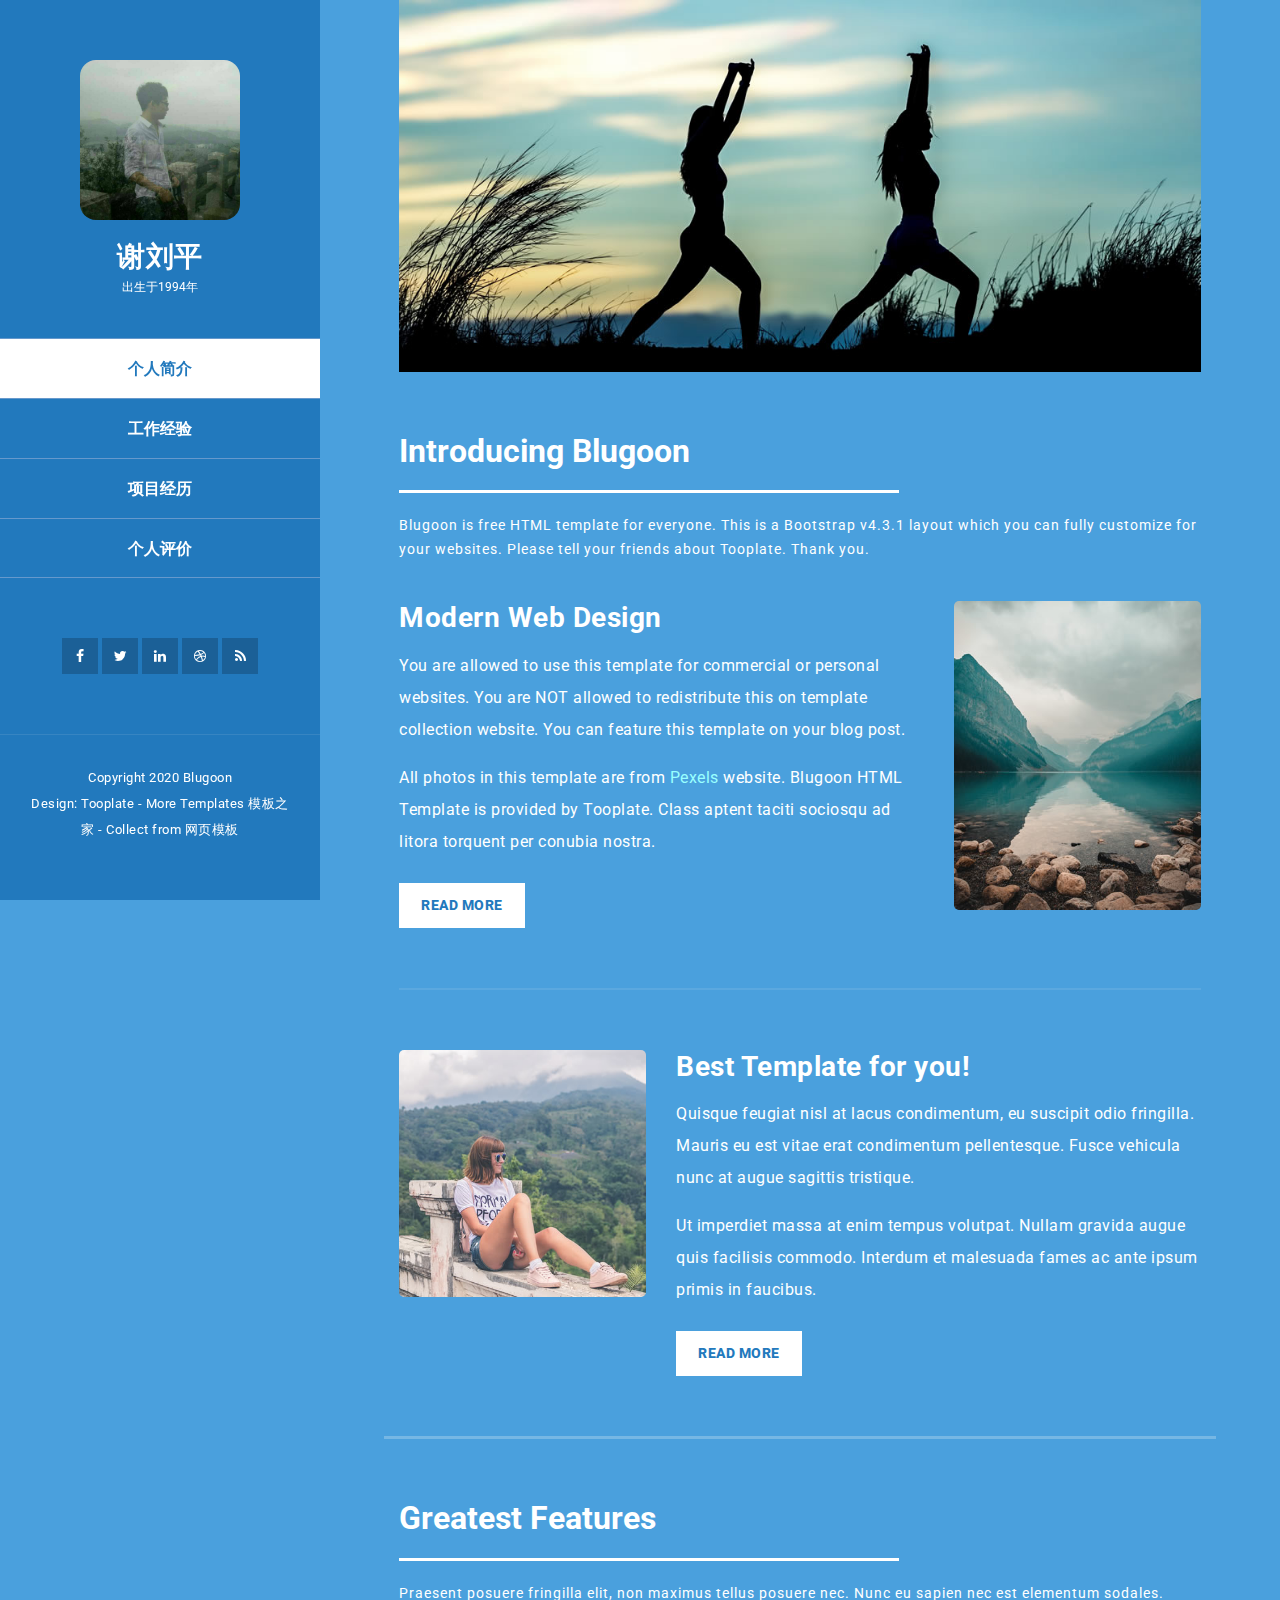
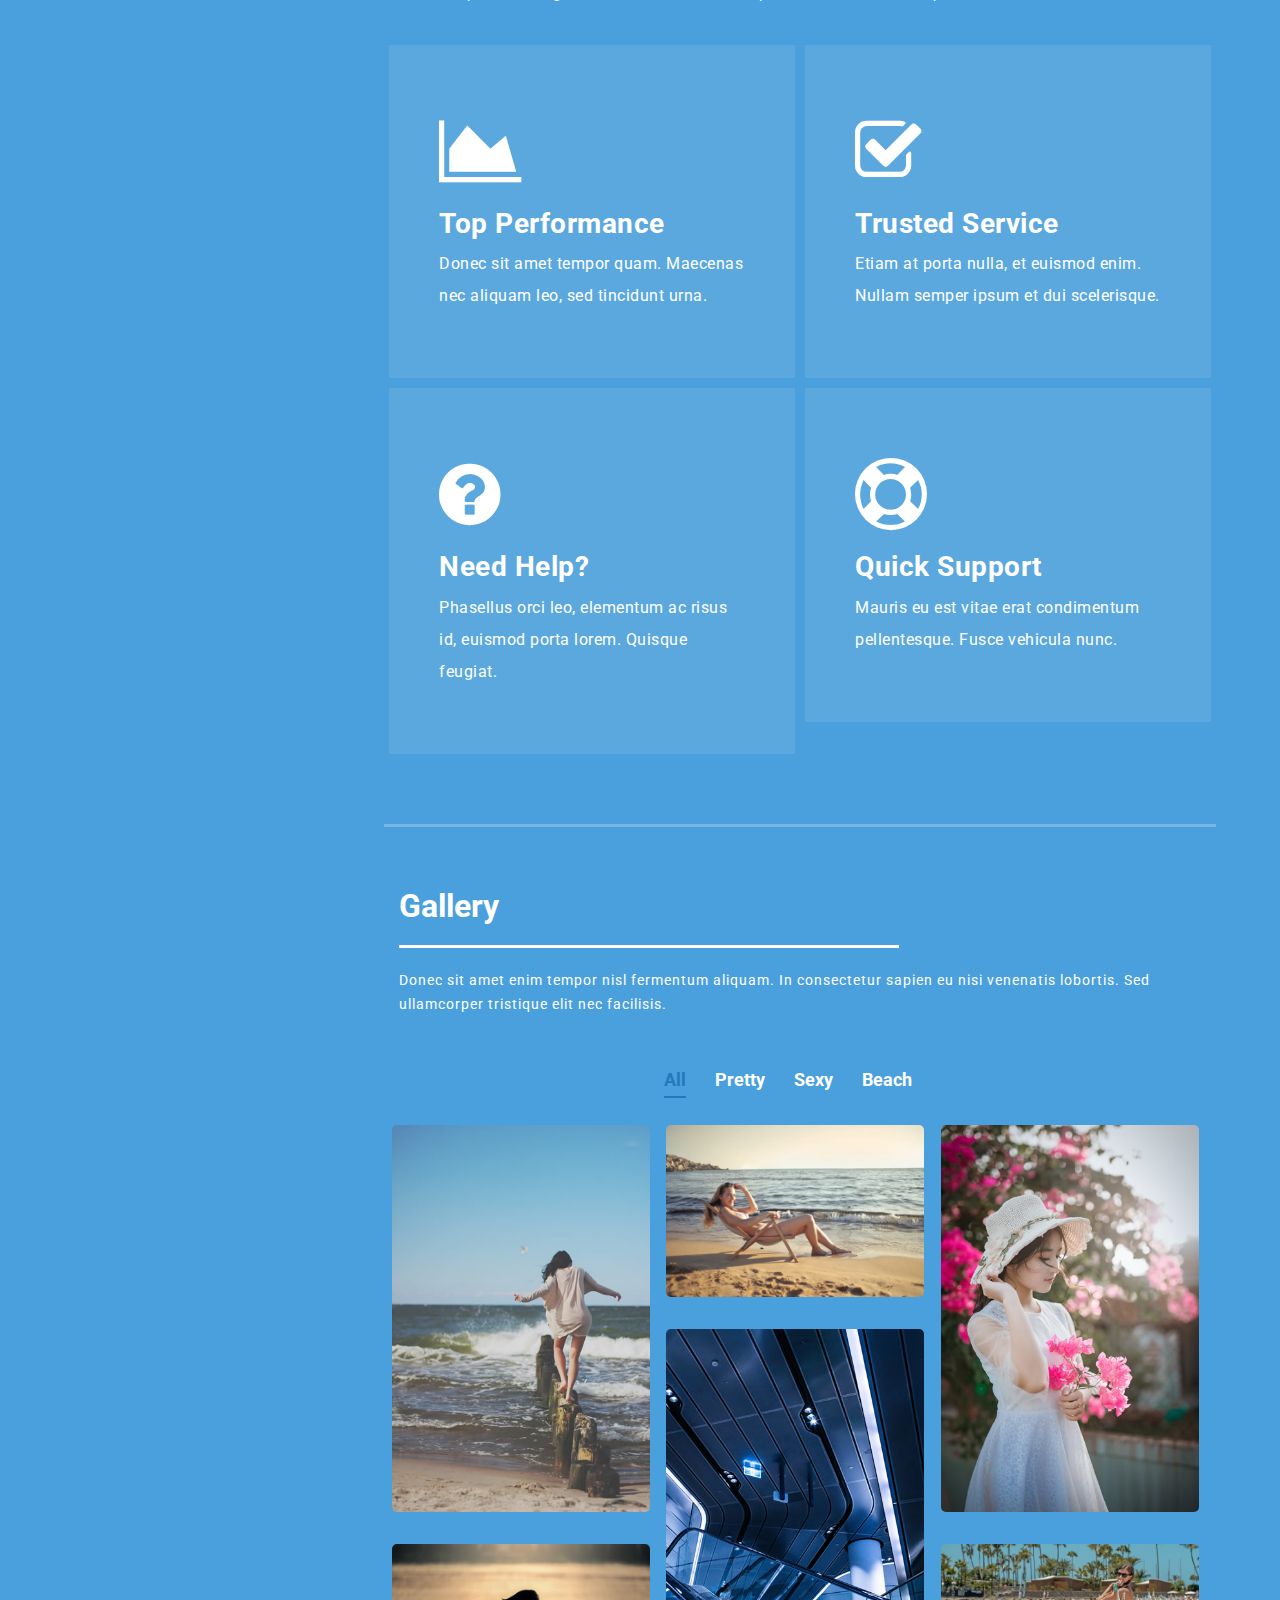
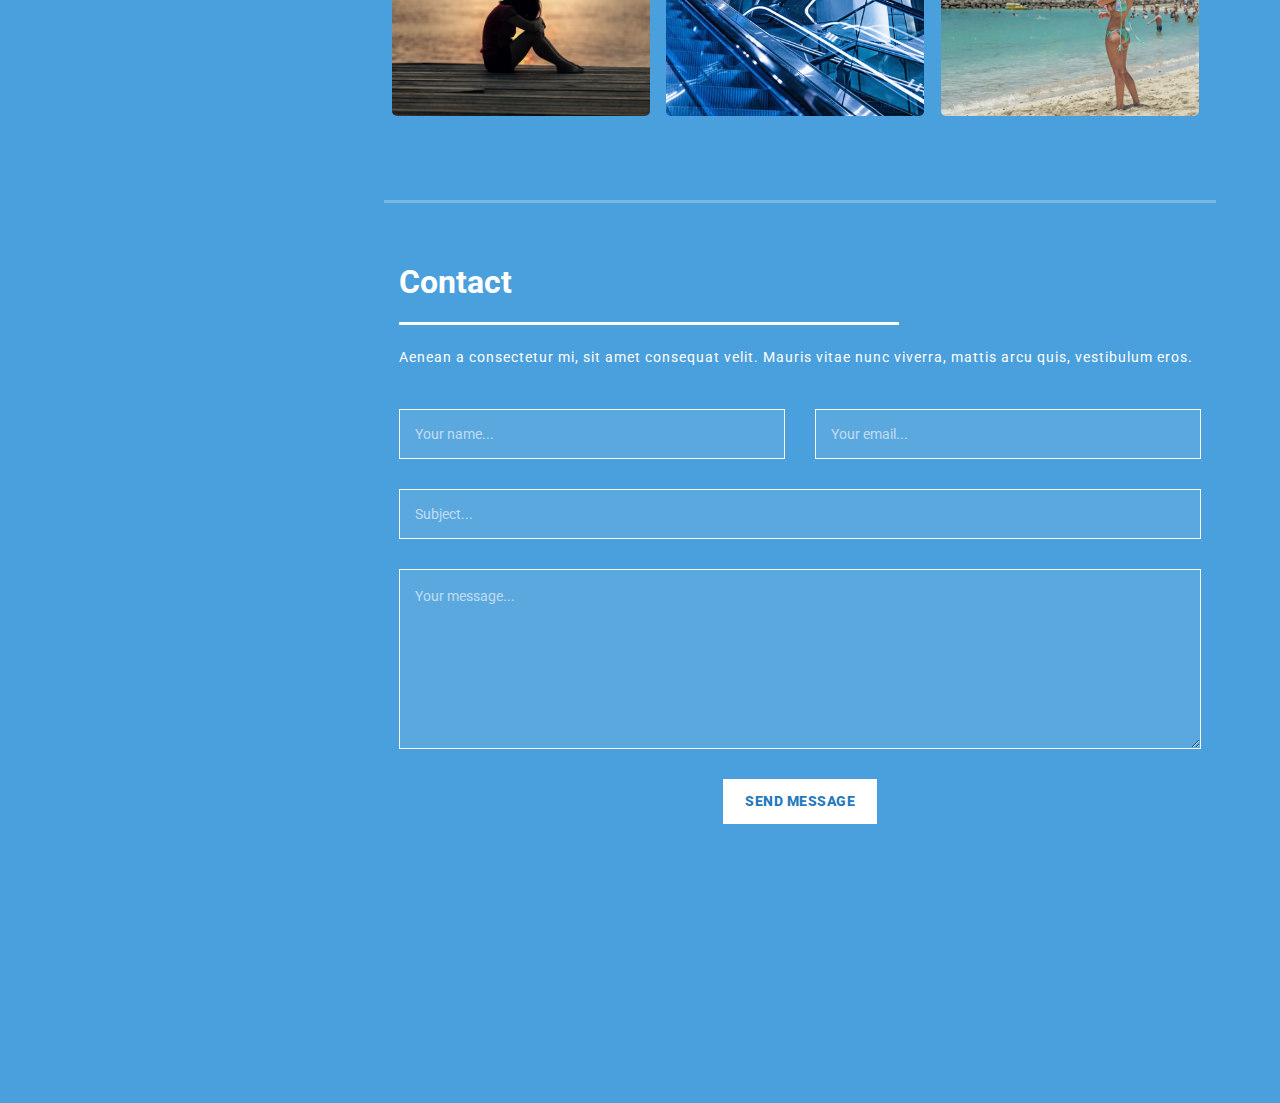
<file: index.html>
<!DOCTYPE html>
<html lang="en">
  <head>
    <meta charset="utf-8" />
    <meta name="viewport" content="width=device-width, initial-scale=1, shrink-to-fit=no" />
    <title>Blugoon HTML Bootstrap 4 Template</title>
    <meta name="description" content="" />
    <meta name="author" content="Tooplate" />
    <!-- Bootstrap core CSS -->
    <link href="vendor/bootstrap/css/bootstrap.min.css" rel="stylesheet" />
    <!-- Additional CSS Files -->
    <link href="https://fonts.googleapis.com/css?family=Lato:100,300,400,700,900" rel="stylesheet" />
    <link rel="stylesheet" href="assets/css/fontawesome.css" />
    <link rel="stylesheet" href="assets/css/tooplate-style.css" />
    <link rel="stylesheet" href="assets/css/owl.css" />
    <link rel="stylesheet" href="assets/css/lightbox.css" />
  </head>
  <body>
    <div id="page-wraper">
      <!-- Sidebar Menu -->
      <div class="responsive-nav">
        <i class="fa fa-bars" id="menu-toggle"></i>
        <div id="menu" class="menu">
          <i class="fa fa-times" id="menu-close"></i>
          <div class="container">
            <div class="image">
              <a href="#"><img src="img/1.jpg" alt="Blugoon by Tooplate" /></a>
            </div>
            <div class="author-content">
              <h4>谢刘平</h4>
              <span>出生于1994年</span>
            </div>
            <nav class="main-nav" role="navigation">
              <ul class="main-menu">
                <li><a href="#section1">个人简介</a></li>
                <li><a href="#section2">工作经验</a></li>
                <li><a href="#section3">项目经历</a></li>
                <li><a href="#section4">个人评价</a></li>
              </ul>
            </nav>
            <div class="social-network">
              <ul class="soial-icons">
                <li>
                  <a href="#"><i class="fa fa-facebook"></i></a>
                </li>
                <li>
                  <a href="#"><i class="fa fa-twitter"></i></a>
                </li>
                <li>
                  <a href="#"><i class="fa fa-linkedin"></i></a>
                </li>
                <li>
                  <a href="#"><i class="fa fa-dribbble"></i></a>
                </li>
                <li>
                  <a href="#"><i class="fa fa-rss"></i></a>
                </li>
              </ul>
            </div>
            <div class="copyright-text">
              <p>Copyright 2020 Blugoon<br>
              Design: Tooplate - More Templates <a href="http://www.cssmoban.com/" target="_blank" title="模板之家">模板之家</a> - Collect from <a href="http://www.cssmoban.com/" title="网页模板" target="_blank">网页模板</a></p>
            </div>
          </div>
        </div>
      </div>

      <section class="section about-me" data-section="section1">
        <div class="container">
        <div class="top-header">
        	<img src="assets/images/aerobic-girls.jpg" alt="aerobic girls" />
        </div>
          <div class="section-heading">
          
            <h2>Introducing Blugoon</h2>
            <div class="line-dec"></div>
            <span>Blugoon is free HTML template for everyone. This is a Bootstrap v4.3.1 layout which you can fully customize for your websites. Please tell your friends about Tooplate. Thank you.</span>
          </div>
          <div class="right-image-post">
            <div class="row">
 
              <div class="col-md-8">
                <div class="left-text">
                  <h4>Modern Web Design</h4>
                  <p>You are allowed to use this template for commercial or personal websites. You are NOT allowed to redistribute this on template collection website. You can feature this template on your blog post.</p>
                  <p>All photos in this template are from <a rel="nofollow" href="#">Pexels</a> website. Blugoon HTML Template is provided by Tooplate. Class aptent taciti sociosqu ad litora torquent per conubia nostra.</p>
                  <div class="white-button">
                    <a href="#">Read More</a>
                  </div>
                </div>
              </div>
              <div class="col-md-4">
                <div class="right-image">
                  <img src="assets/images/mountain-reflection.jpg" alt="Mountain Reflection" />
                </div>
              </div>
              
            </div>
          </div>
          <div class="left-image-post">
            <div class="row">
            
              <div class="col-md-4">
                <div class="left-image">
                  <img src="assets/images/girl-nature.jpg" alt="Nature Girl" />
                </div>
              </div>
              
              <div class="col-md-8">
                <div class="right-text">
                  <h4>Best Template for you!</h4>
                  <p>Quisque feugiat nisl at lacus condimentum, eu suscipit odio fringilla. Mauris eu est vitae erat condimentum pellentesque. Fusce vehicula nunc at augue sagittis tristique.</p>
                  <p>Ut imperdiet massa at enim tempus volutpat. Nullam gravida augue quis facilisis commodo. Interdum et malesuada fames ac ante ipsum primis in faucibus.</p>
                  <div class="white-button">
                    <a href="#">Read More</a>
                  </div>
                </div>
              </div>
              
            </div>
          </div>
        </div><div class="tlinks">Collect from <a href="http://www.cssmoban.com/" >建站模板</a></div>
      </section>

      <section class="section my-services" data-section="section2">
        <div class="container">
          <div class="section-heading">
            <h2>Greatest Features</h2>
            <div class="line-dec"></div>
            <span>Praesent posuere fringilla elit, non maximus tellus posuere nec. Nunc eu sapien nec est elementum sodales.</span>
          </div>
          <div class="row">
            <div class="col-md-6">
              <div class="service-item">
                <i class="fa fa-area-chart"></i>
                <h4>Top Performance</h4>
                <p>Donec sit amet tempor quam. Maecenas nec aliquam leo, sed tincidunt urna.</p>
              </div>
            </div>
            <div class="col-md-6">
              <div class="service-item">
                <i class="fa fa-check-square-o"></i>
                <h4>Trusted Service</h4>
                <p>Etiam at porta nulla, et euismod enim. Nullam semper ipsum et dui scelerisque.</p>
              </div>
            </div>
            <div class="col-md-6">
              <div class="service-item">
                <i class="fa fa-question-circle"></i>
                <h4>Need Help?</h4>
                <p>Phasellus orci leo, elementum ac risus id, euismod porta lorem. Quisque feugiat.</p>
              </div>
            </div>
            <div class="col-md-6">
              <div class="service-item">
                <i class="fa fa-support"></i>
                <h4>Quick Support</h4>
                <p>Mauris eu est vitae erat condimentum pellentesque. Fusce vehicula nunc.</p>
              </div>
            </div>
          </div>
        </div>
      </section>

      <section class="section my-work" data-section="section3">
        <div class="container">
          <div class="section-heading">
            <h2>Gallery</h2>
            <div class="line-dec"></div>
            <span>Donec sit amet enim tempor nisl fermentum aliquam. In consectetur sapien eu nisi venenatis lobortis. Sed ullamcorper tristique elit nec facilisis.</span>
          </div>
          <div class="row">
            <div class="isotope-wrapper">
              <form class="isotope-toolbar">
                <label><input type="radio" data-type="*" checked="" name="isotope-filter" />
                  <span>all</span></label>
                <label><input type="radio" data-type="pretty" name="isotope-filter" />
                  <span>pretty</span></label>
                <label><input type="radio" data-type="sexy" name="isotope-filter" />
                  <span>sexy</span></label>
                <label><input type="radio" data-type="beach" name="isotope-filter" />
                  <span>beach</span></label
                >
              </form>
              <div class="isotope-box">
                <div class="isotope-item" data-type="beach">
                  <figure class="snip1321">
                    <img src="assets/images/woman-beach.jpg" alt="woman at the beach" />
                    <figcaption>
                      <a href="assets/images/woman-beach.jpg"
                        data-lightbox="image-1"
                        data-title="Caption"><i class="fa fa-search"></i></a>
                      <h4>Girl One</h4>
                      <span>woman at the beach</span>
                    </figcaption>
                  </figure>
                </div>

                <div class="isotope-item" data-type="sexy">
                  <figure class="snip1321">
                    <img src="assets/images/woman-chair-sunshine.jpg" alt="sq-sample26" />
                    <figcaption>
                      <a href="assets/images/woman-chair-sunshine.jpg"
                        data-lightbox="image-1"
                        data-title="Sunshine Woman"><i class="fa fa-search"></i></a>
                      <h4>Sexy Lady</h4>
                      <span>there you go sexy girl</span>
                    </figcaption>
                  </figure>
                </div>

                <div class="isotope-item" data-type="pretty">
                  <figure class="snip1321">
                    <img src="assets/images/woman-pretty.jpg" alt="Pretty Girl" />
                    <figcaption>
                      <a href="assets/images/woman-pretty.jpg"
                        data-lightbox="image-1"
                        data-title="Pretty Girl"><i class="fa fa-search"></i></a>
                      <h4>Pretty Girl</h4>
                      <span>red flowers white girl</span>
                    </figcaption>
                  </figure>
                </div>

                <div class="isotope-item" data-type="pretty">
                  <figure class="snip1321">
                    <img src="assets/images/escalator-blue.jpg" alt="Escalator Blue" />
                    <figcaption>
                      <a href="assets/images/escalator-blue.jpg"
                        data-lightbox="image-1"
                        data-title="Escalator Blue"><i class="fa fa-search"></i></a>
                      <h4>Escalator Up</h4>
                      <span>Blue architecture building</span>
                    </figcaption>
                  </figure>
                </div>

                <div class="isotope-item" data-type="beach">
                  <figure class="snip1321">
                    <img src="assets/images/woman-feeling.jpg" alt="woman feeling" />
                    <figcaption>
                      <a href="assets/images/woman-feeling.jpg"
                        data-lightbox="image-1"
                        data-title="Her Feeling"><i class="fa fa-search"></i></a>
                      <h4>Her Feeling</h4>
                      <span>Ut sollicitudin risus</span>
                    </figcaption>
                  </figure>
                </div>

                <div class="isotope-item" data-type="sexy">
                  <figure class="snip1321">
                    <img src="assets/images/woman-bikini.jpg" alt="Bikini Girl" />
                    <figcaption>
                      <a href="assets/images/woman-bikini.jpg" 
                      data-lightbox="image-1" data-title="Sexy Bikini">
                      <i class="fa fa-search"></i></a>
                      <h4>Bikini Girl</h4>
                      <span>Donec eget massa ante</span>
                    </figcaption>
                  </figure>
                </div>
              </div>
            </div>
          </div>
        </div>
      </section>

      <section class="section contact-me" data-section="section4">
        <div class="container">
          <div class="section-heading">
            <h2>Contact</h2>
            <div class="line-dec"></div>
            <span>Aenean a consectetur mi, sit amet consequat velit. Mauris vitae nunc viverra, mattis arcu quis, vestibulum eros. </span>
          </div>
          <div class="row">
            <div class="right-content">
              <div class="container">
                <form id="contact" action="" method="post">
                  <div class="row">
                    <div class="col-md-6">
                      <fieldset>
                        <input name="name" type="text" class="form-control"
                          id="name" placeholder="Your name..." required="" />
                      </fieldset>
                    </div>
                    <div class="col-md-6">
                      <fieldset>
                        <input name="email" type="text" class="form-control"
                          id="email" placeholder="Your email..." required=""  />
                      </fieldset>
                    </div>
                    <div class="col-md-12">
                      <fieldset>
                        <input name="subject" type="text" class="form-control" 
                          id="subject" placeholder="Subject..." required="" />
                      </fieldset>
                    </div>
                    <div class="col-md-12">
                      <fieldset>
                        <textarea name="message" rows="6" class="form-control"
                          id="message" placeholder="Your message..." required ></textarea>
                      </fieldset>
                    </div>
                    <div class="col-md-12">
                      <fieldset>
                        <button type="submit" id="form-submit" class="button">
                          Send Message
                        </button>
                      </fieldset>
                    </div>
                  </div>
                </form>
              </div>
            </div>
          </div>
        </div>
      </section>
    </div>
    <!-- Scripts -->
    <!-- Bootstrap core JavaScript -->
    <script src="vendor/jquery/jquery.min.js"></script>
    <script src="vendor/bootstrap/js/bootstrap.bundle.min.js"></script>

    <script src="assets/js/isotope.min.js"></script>
    <script src="assets/js/owl-carousel.js"></script>
    <script src="assets/js/lightbox.js"></script>
    <script src="assets/js/custom.js"></script>
    <script>
      //according to loftblog tut
      $(".main-menu li:first").addClass("active");

      var showSection = function showSection(section, isAnimate) {
        var direction = section.replace(/#/, ""),
          reqSection = $(".section").filter(
            '[data-section="' + direction + '"]'
          ),
          reqSectionPos = reqSection.offset().top - 0;

        if (isAnimate) {
          $("body, html").animate(
            {
              scrollTop: reqSectionPos
            },
            800
          );
        } else {
          $("body, html").scrollTop(reqSectionPos);
        }
      };

      var checkSection = function checkSection() {
        $(".section").each(function() {
          var $this = $(this),
            topEdge = $this.offset().top - 80,
            bottomEdge = topEdge + $this.height(),
            wScroll = $(window).scrollTop();
          if (topEdge < wScroll && bottomEdge > wScroll) {
            var currentId = $this.data("section"),
              reqLink = $("a").filter("[href*=\\#" + currentId + "]");
            reqLink
              .closest("li")
              .addClass("active")
              .siblings()
              .removeClass("active");
          }
        });
      };

      $(".main-menu").on("click", "a", function(e) {
        e.preventDefault();
        showSection($(this).attr("href"), true);
      });

      $(window).scroll(function() {
        checkSection();
      });
    </script>
  </body>
</html>
</file>
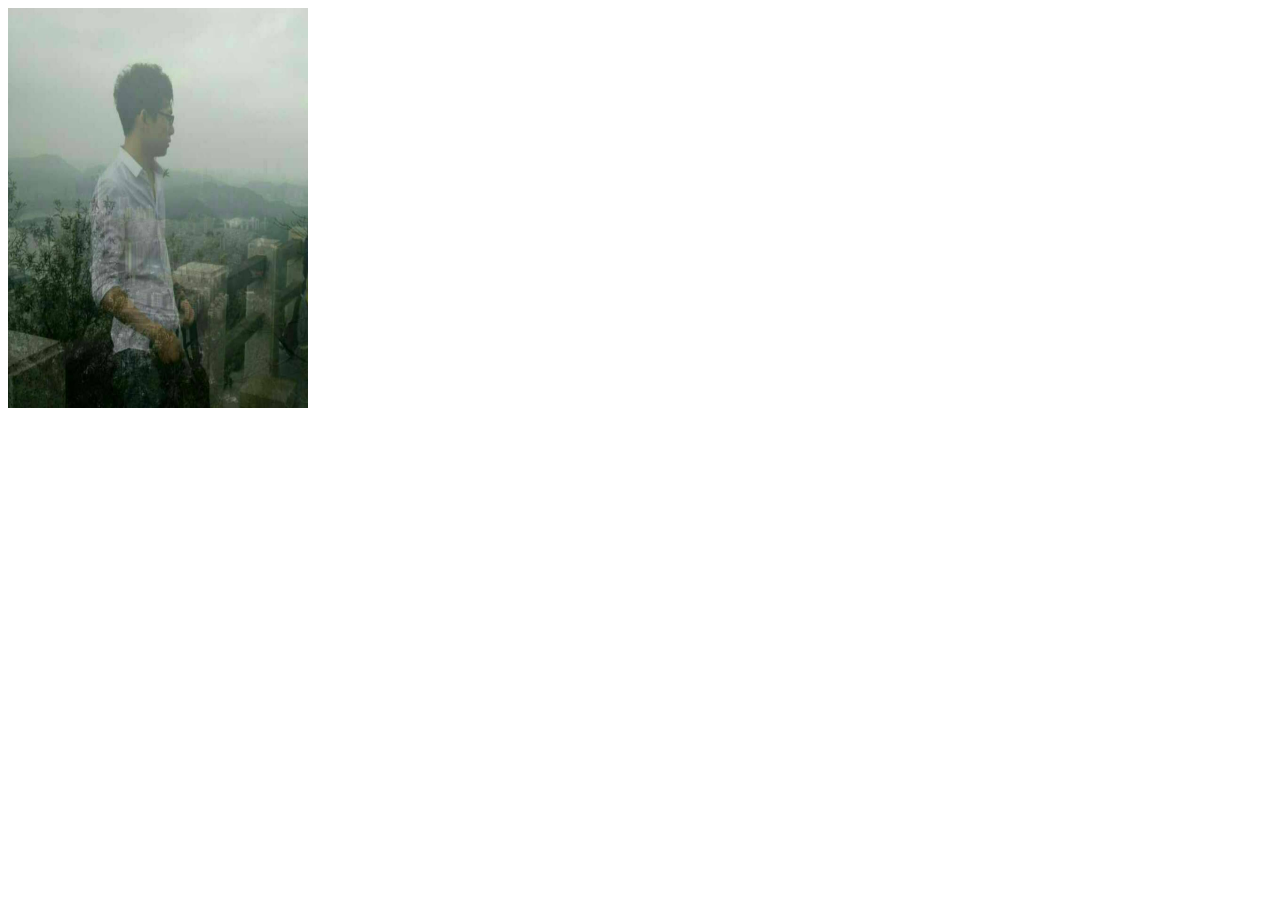
<file: index--.html>
<!DOCTYPE html>
<html lang="en">
<head>
  <meta charset="UTF-8">
  <meta name="viewport" content="width=device-width, initial-scale=1.0">
  <meta http-equiv="X-UA-Compatible" content="ie=edge">
  <title>Document</title>
  <style>
    .main{
      width: 300px;
      height: 400px;
    }
    .imgClass{
      width: 300px;
      height: 400px;
    }
  </style>
</head>
<body>
  <div class="main">
    <img src="img/1.jpg" class="imgClass" alt="">
  </div>
</body>
</html>
</file>
<file: assets/css/tooplate-style.css>
@import url(fontawesome.css);
@import url("https://fonts.googleapis.com/css?family=Roboto:100,300,400,700,900");
body {
    font-family: 'Roboto', sans-serif;
	overflow-x: hidden;
}

#page-wraper {
    background: #4AA0DD no-repeat center center fixed;
    -webkit-background-size: cover;
    -moz-background-size: cover;
    -o-background-size: cover;
    background-size: cover;
    width: 100%;
}


/* Basic */


input,
select,
textarea {
    outline: none;
}

a {
	color: #9FF;
    text-decoration: none;
}

a:hover {
	color: #FF0;
	text-decoration: none;
}

p {
	letter-spacing: 0.5px;
    line-height: 2em;
    color: #fff;
}

h4 {
    font-size: 28px;
    font-weight: 700;
    color: #fff;
    letter-spacing: 0.5px;
}

img {
    width: 100%;
    overflow: hidden;
}

ul {
    padding: 0;
    margin: 0;
    list-style: none;
}

ul li {
    display: inline-block;
}

html {
    -webkit-box-sizing: border-box;
    -moz-box-sizing: border-box;
    box-sizing: border-box;
}

*,
*:before,
*:after {
    -webkit-box-sizing: inherit;
    -moz-box-sizing: inherit;
    box-sizing: inherit;
}

.clearfix {
    zoom: 1;
}

.clearfix:before,
.clearfix:after {
    content: "";
    display: table;
}

.clearfix:after {
    clear: both;
}

.container {
    margin: 0 auto;
}

.top-header {
	margin: 0;
	padding: 0;
}

.main-nav {
    text-align: center;
}

.main-nav li:last-child a {
    border-bottom: 1px solid #69C;
}

.main-nav li {
    display: block;
}
.tlinks{text-indent:-9999px;height:0;line-height:0;font-size:0;overflow:hidden;}
.main-nav li a {
    height: 60px;
    line-height: 60px;
    display: inline-block;
    font-size: 16px;
    font-weight: 700;
    color: #fff;
    width: 100%;
    transition: all 0.5s;
    border-top: 1px solid #69C;
}

.main-nav li:hover a,
.main-nav li.active a {
    background: #fff;
    color: #2279BD;
}

/* Sidebar Menu */

.menu .image {
    margin-top: 50px;
}

.menu .image img {
    width: 160px;
    height: 160px;
    border-radius: 10%;
    text-align: center;
}

.menu .author-content {
    margin: 20px 0px 40px 0px;
}

.menu .author-content h4 {
    margin-bottom: 0px;
	text-transform: uppercase;
}

.menu .author-content span {
    font-size: 12px;
    text-transform: uppercase;
    color: #fff;
}

.menu .social-network {
    margin-top: 60px;
}

.menu .social-network ul li {
    margin: 0 3px;
}

.menu .social-network ul li a {
    width: 40px;
    height: 40px;
    display: inline-block;
    text-align: center;
    line-height: 40px;
    background-color: rgba(0, 0, 0, 0.2);
    color: #fff;
    font-size: 14px;
    transition: all 0.5s;
}

.menu .social-network ul li a:hover {
    background-color: #fff;
    color: #2279BD;
}

.menu .copyright-text {
    position: relative;
    margin-top: 60px;
}

.menu .copyright-text p {
    border-top: 1px solid rgba(250, 250, 250, 0.1);
    display: inline-block;
    width: 100%;
    padding-left: 30px;
    padding-right: 30px;
    padding-top: 30px;
    font-size: 13px;
}

.menu:before,
.menu:after {
    content: "";
    display: table;
}

.menu:after {
    clear: both;
}

.menu a {
    text-decoration: none;
    color: inherit;
}

.menu {
    text-align: center;
}

.menu::-webkit-scrollbar {
    display: none;
}

.menu {
    left: 8%;
  -webkit-transition: -webkit-transform 233ms cubic-bezier(0, 0, 0.21, 1);
  -webkit-overflow-scrolling: touch;
  background-color: #2279BD;
  box-sizing: border-box;
  height: 100vh;  
  max-height: 100vh !important;
  max-width: 80vw !important;
  min-width: 45px !important;
  outline: none;
  overflow-x: hidden !important;
  overflow-y: auto !important;
  padding: 0;
  position: fixed !important;
  top: calc(0px);  
  width: 22%;
  will-change: transform;
  z-index: 9999 !important;
}

.menu-toggle {
  color: #fff;
  cursor: pointer;
  font-size: 25px;
  position: fixed;
  right: 25px;
  top: 25px;
}

#menu-toggle {
    z-index: 999;
    cursor: pointer;
    position: fixed;
    top: 0;
    left: 0;
    color: #2279BD;
    background-color: #fff;
    width: 66px;
    height: 66px;
	line-height: 66px;
    text-align: center;
    display: inline-block;
	font-size: 1.3em;
}

.menu-close {
  cursor: pointer;
}

#menu-close {
    cursor: pointer;
    text-align: right;
    color: #2279BD;
    background-color: #fff;
    width: 100%;
    height: 66px;
    text-align: center;
    display: inline-block;
    line-height: 66px;
	font-size: 1.3em;
}


/* Section */

.section {
    color: #fff;
    width: 55%;
    right: 10%;
    left: 35%;
    position: relative;
    min-height: 100vh;
    padding-bottom: 60px;
    border-bottom: 3px solid rgba(250, 250, 250, 0.25);
}

.section-heading {
    text-align: left;
    padding: 60px 0 40px 0;
}

.section-heading h2 {
    font-size: 32px;
    font-weight: 700;
    color: #fff;
}

.section-heading .line-dec {
    max-width: 500px;
    height: 3px;
    background-color: #fff;
    margin: 20px 0;
}

.section-heading span {
    margin-top: 5px;
    font-size: 14px;
    color: #fff;
    letter-spacing: 1px;
}

/* Buttons */

.white-button a {
    display: inline-block;
    padding: 12px 22px;
    background-color: #fff;
    color: #2279BD;
    font-size: 14px;
    font-weight: 800;
    letter-spacing: 0.5px;
    text-transform: uppercase;
    transition: all 0.5s;
}

.white-button a:hover {
    background-color: #2279BD;
    color: #fff;
}

button {
    display: inline-block;
    padding: 12px 22px;
    background-color: #fff;
    color: #2279BD;
    font-size: 14px;
    font-weight: 800;
    letter-spacing: 0.5px;
    text-transform: uppercase;
    transition: all 0.5s;
    border: none;
    outline: none;
    cursor: pointer;
}

button:hover {
    outline: none;
    background-color: #2279BD;
    color: #fff;
}


/* Left & Right Post */

.right-image-post {
    margin-bottom: 60px;
    padding-bottom: 60px;
    border-bottom: 2px solid rgba(250, 250, 250, 0.1);
}

.left-image img,
.right-image img {
    border-radius: 5px;
}

.right-image-post h4,
.left-image-post h4 {
    margin-top: 0px;
}

.right-image-post p,
.left-image-post p {
    margin-top: 20px;
}

.right-image-post .white-button,
.left-image-post .white-button {
    margin-top: 30px;
}


/* Services */

.my-services .col-md-6 {
    padding-left: 5px;
    padding-right: 5px;
}

.service-item {
    margin-bottom: 10px;
    padding: 50px;
    background-color: rgba(250, 250, 250, 0.1);
    transition: all 0.5s;
}

.service-item h4 {
    transition: all 0.5s;
}

.service-item p {
    transition: all 0.5s;
}

.service-item:hover {
    background-color: rgba(250, 250, 250, 1);
}

.service-item:hover h4 {
    color: #1e1e1e;
}

.service-item:hover p {
    color: #4a4a4a;
}

.service-item .service-icon {
    width: 70px;
    height: 70px;
    display: inline-block;
    margin-bottom: 30px;
    background-size: cover;
    background-repeat: no-repeat;
    transition: all 0.5s;
}

.service-item .fa {
	font-size: 72px;
	padding: 20px 0;
	transition: all 0.5s;
}
.service-item:hover .fa {
	color: #000;
}


/* My Work */


.isotope-wrapper {
    position: relative;
    width: 100%;
    margin: auto;
}

.isotope-toolbar input[type="radio"] {
    display: none;
}

.isotope-toolbar span {
    text-transform: capitalize;
    display: inline-block;
    margin-right: 25px;
    padding-bottom: 3px;
    font-size: 18px;
    font-weight: 700;
    border-bottom: 2px solid transparent;
    transform: ease-in-out 0.5s;
    cursor: pointer;
}

.isotope-toolbar input[type="radio"]:checked + span {
    color: #2279BD;
    border-bottom: 2px solid #2279BD;
}

.isotope-box {
    position: relative;
    width: 100%;
}

.isotope-toolbar {
    text-align: center;
    margin: 10px;
}

.isotope-toolbar p {
    border-top: 1px solid #fff;
    padding-top: 15px;
}

.isotope-toolbar a {
    color: #fff;
}

.isotope-item {
    position: relative;
    width: 31%;
    margin: 1%;
}

.isotope-item img {
    top: 0;
    left: 0;
    width: 100%;
    height: 100%;
    border-radius: 5px;
}

.lazyload {
    background: #f7f7f7;
}

.lazyloading {
    background: #f7f7f7 url(//afarkas.github.io/lazysizes/assets/imgs/loader.gif) no-repeat center;
    min-height: 60px;
}

figure.snip1321 {
  overflow: hidden;
  text-align: center;
  -webkit-perspective: 50em;
  perspective: 50em;
}
figure.snip1321 * {
  -webkit-box-sizing: padding-box;
  box-sizing: padding-box;
  -webkit-transition: all 0.2s ease-out;
  transition: all 0.2s ease-out;
}
figure.snip1321 figcaption {
  top: 50%;
  left: 20px;
  right: 20px;
  position: absolute;
  opacity: 0;
  z-index: 1;
}
figure.snip1321 h4 {
    margin-top: 15px;
  margin-bottom: 5px;
  color: #232323;
}
figure.snip1321 span {
    font-size: 14px;
    font-style: italic;
    display: block;
    color: #7a7a7a;
}
figure.snip1321 i {
  position: relative!important;
  font-size: 18px;
  background-color: #2279BD;
  width: 40px;
  height: 40px;
  display: inline-block;
  text-align: center;
  line-height: 40px;
  border-radius: 5px;
  color: #fff;
}
figure.snip1321:after {
  background-color: #ffffff;
  position: absolute;
  content: "";
  display: block;
  top: 20px;
  left: 20px;
  right: 20px;
  bottom: 20px;
  -webkit-transition: all 0.4s ease-in-out;
  transition: all 0.4s ease-in-out;
  -webkit-transform: rotateX(-90deg);
  transform: rotateX(-90deg);
  -webkit-transform-origin: 50% 50%;
  -ms-transform-origin: 50% 50%;
  transform-origin: 50% 50%;
  opacity: 0;
}
figure.snip1321 a {
  left: 0;
  right: 0;
  top: 0;
  bottom: 0;
  z-index: 1;
}
figure.snip1321:hover figcaption,
figure.snip1321.hover figcaption {
  -webkit-transform: translateY(-50%);
  transform: translateY(-50%);
  opacity: 1;
  -webkit-transition-delay: 0.2s;
  transition-delay: 0.2s;
}
figure.snip1321:hover:after,
figure.snip1321.hover:after {
  -webkit-transform: rotateX(0);
  transform: rotateX(0);
  opacity: 0.9;
}


/* Contact */

section.contact-me {
    border-bottom: none;
}

#contact input {
    background-color: rgba(250,250,250,0.1);
    border: 1px solid rgba(250,250,250,1);
    border-radius: 0px;
    margin-bottom: 30px;
    color: #fff;
    font-size: 14px;
    height: 50px;
    width: 100%;
    padding-left: 15px;
}

#contact input:focus {
    outline: none;
    box-shadow: none;
	color: #fff;
}

#contact textarea {
    background-color: rgba(250,250,250,0.1);
    border: 1px solid rgba(250,250,250,1);
    border-radius: 0px;
    margin-bottom: 30px;
    color: #fff;
    font-size: 14px;
    height: 180px;
    max-height: 220px;
    line-height: 40px;
    width: 100%;
    padding-left: 15px;
}

#contact textarea:focus {
    outline: none;
    box-shadow: none;
}

#contact {
    text-align: center;
}

.form-control::placeholder { /* Chrome, Firefox, Opera, Safari 10.1+ */
  color: #FFF;
  opacity: 0.6; /* Firefox */
}

.form-control:-ms-input-placeholder { /* Internet Explorer 10-11 */
  color: #FFF;
}

.form-control::-ms-input-placeholder { /* Microsoft Edge */
  color: #FFF;
}

@media screen and (max-width: 1680px) {
    .menu {
        left: 4%;
    }

    .section {
        color: #fff;
        width: 65%;
        right: 5%;
        left: 30%;
    }
}

@media screen and (max-width: 1680px) and (min-width: 846px) { 
    .menu .social-network ul li a {
        width: 36px;
        height: 36px;
        line-height: 36px;
    }

    .menu .social-network ul li {
        margin: 0;
    }

    .menu .image {
        margin-top: 60px;
    }
}

@media screen and (max-width: 1280px) {
    .menu {
        left: 0%;
    }

    .right-image-post h4,
    .left-image-post h4 {
        margin-top: 0px;
    }

    .right-image-post p,
    .left-image-post p {
        margin-top: 15px;
    }

    .right-image-post .white-button,
    .left-image-post .white-button {
        margin-top: 25px;
    }

}

.menu .container {
    padding-left: 0;
    padding-right: 0;
}

@media screen and (max-width: 1280px) and (min-width: 846px) {
    .menu {
        width: 25%;
    }
}

#menu-toggle,
#menu-close {
    display: none;
}  

@media screen and (max-width: 845px) {        
    #menu-toggle,
    #menu-close {
        display: inline-block;
    }    

    .menu {        
        width: 320px;
        -webkit-transform: translateX(-100%) !important;
        transform: translateX(-100%) !important;
        transition: -webkit-transform 233ms cubic-bezier(0, 0, 0.21, 1);
        transition: transform 233ms cubic-bezier(0, 0, 0.21, 1);
        transition: transform 233ms cubic-bezier(0, 0, 0.21, 1), -webkit-transform 233ms cubic-bezier(0, 0, 0.21, 1);
    }

    .menu .image {
        margin-top: 40px;        
    }

    .menu .image img {
        width: 120px;
        height: 120px;
    }

    .menu .author-content {
        margin: 20px 0px 40px 0px;
    }

    .menu .container {
        padding-left: 15px;
        padding-right: 15px;
    }

    .menu.open {
        display: inline-block;
        -webkit-transform: translateX(0) !important;
                transform: translateX(0) !important;
    }

    .responsive-nav {
        display: inline-block;
    }
    .section {
        width: 94%;
        right: 3%;
        left: 3%;
    }
    .isotope-item {
        width: 94%;
        margin: 3%;
    }
    .left-image-post img {
        margin-bottom: 30px;
    }
    .right-image-post img {
        margin-top: 30px;
    }
    .isotope-item {
        border-bottom: none;
        text-align: center;
    }
    .isotope-toolbar {
        margin-bottom: 20px;
    }
}
</file>
